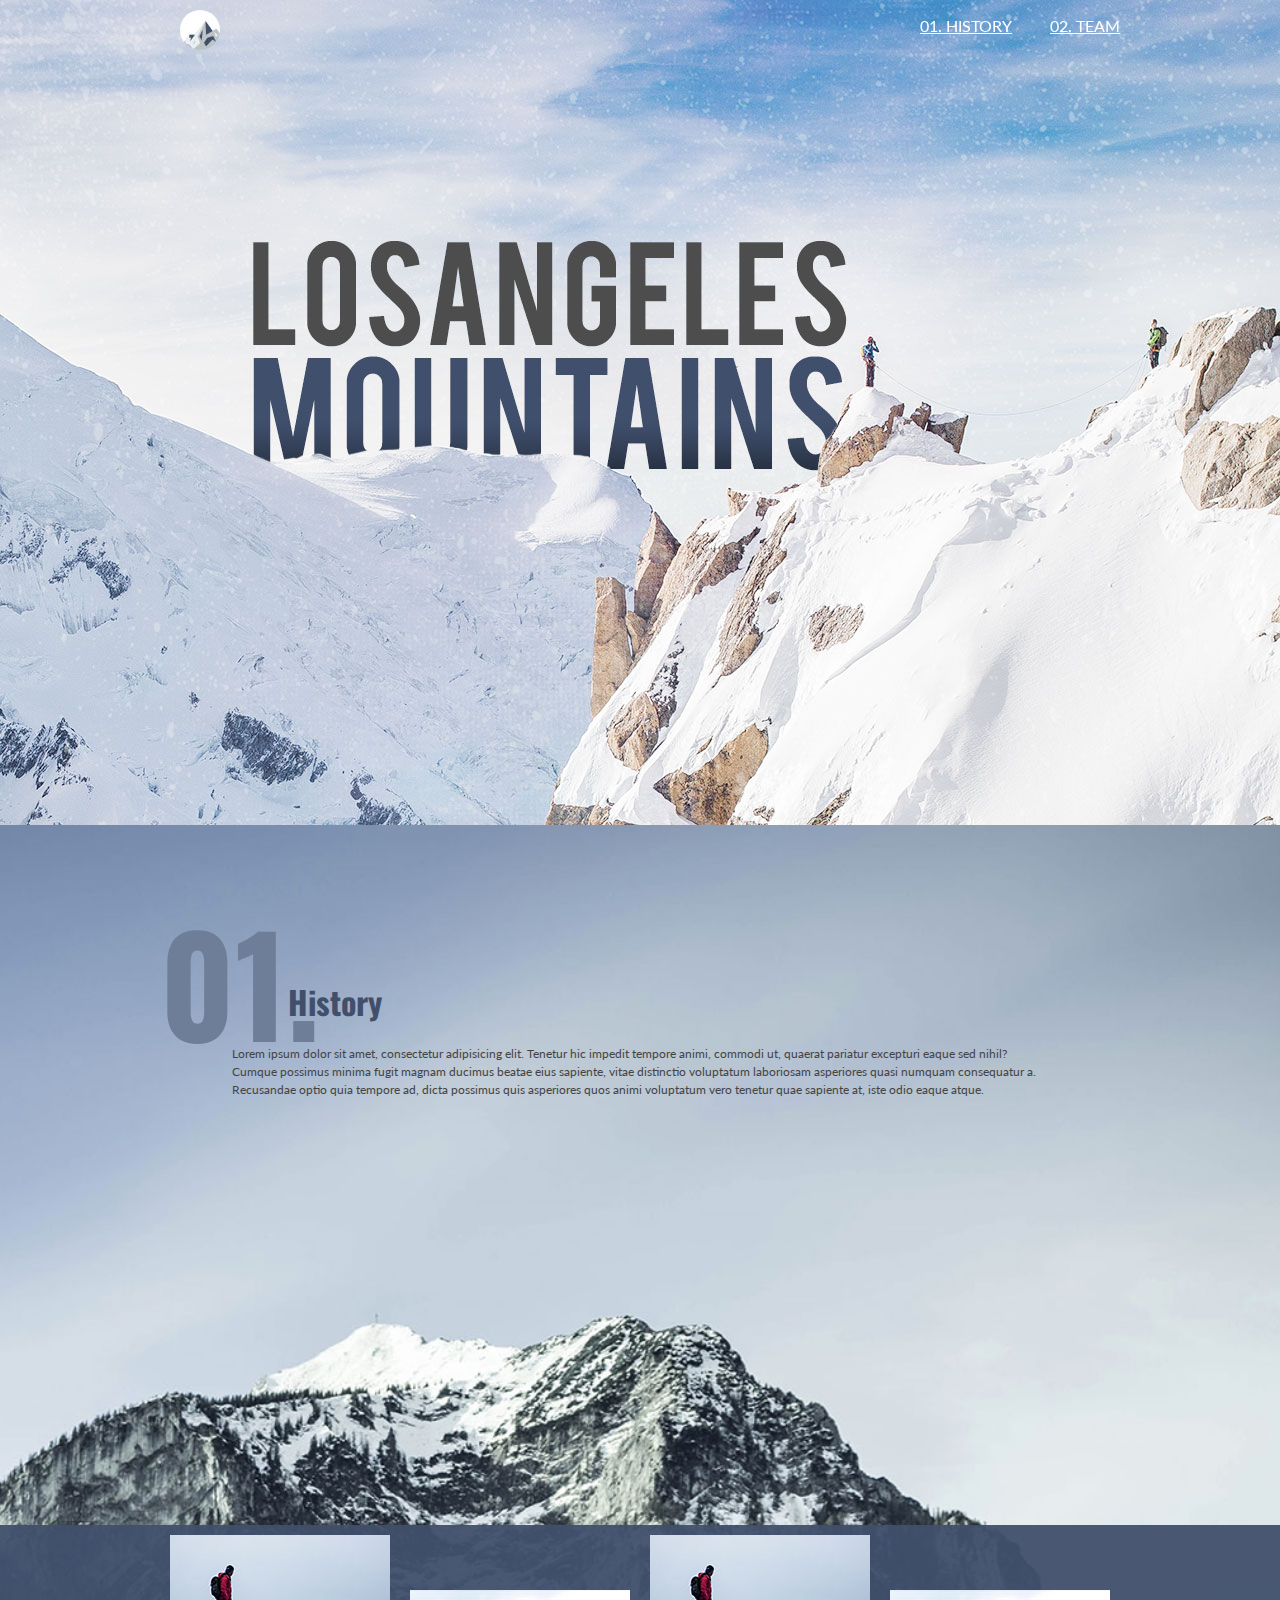
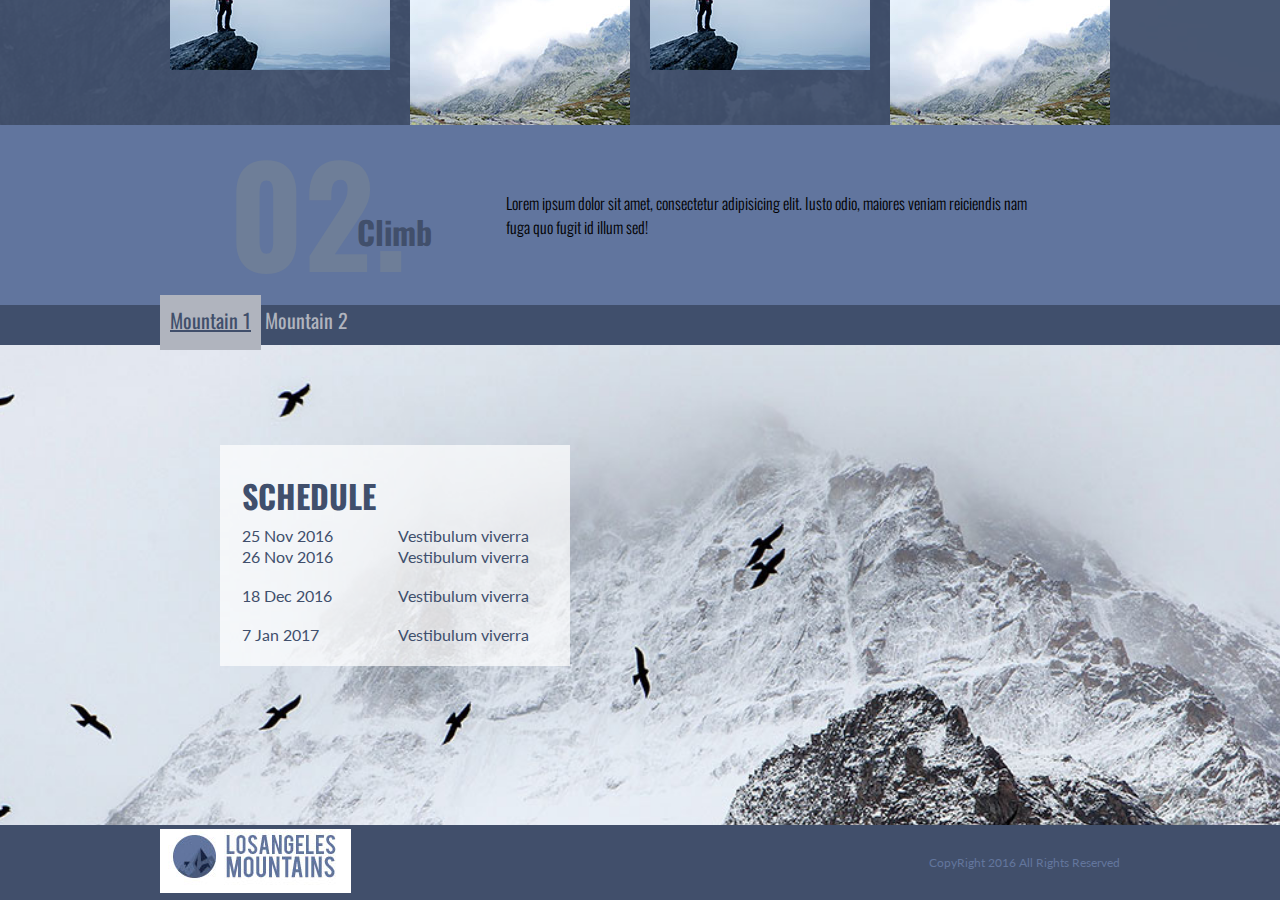
<file: index.html>
<!DOCTYPE html>
<html lang="en">

<head>
    <meta charset="UTF-8">
    <meta name="viewport" content="width=device-width, initial-scale=1">
    <title>LA Mountains</title>
    <link rel="stylesheet" href="./css/main.css">
</head>

<body>
    <div class="wrapper">
        <!-- STICK NAV PAGE -->
        <header>
            <div class="container">
                <div class="logo"></div>
                <nav>
                    <a href="#">01. History</a>
                    <a href="#">02. Team</a>
                </nav>
            </div>
        </header>

        <!-- LANDING PAGE -->
        <section id="landing">
            <div class="container">
            </div>
        </section>

        <!-- HISTORY PAGE -->
        <section id="history">
            <div class="container">

                <h2 class="title">
                    <span class="title-number">01.</span>
                    <span class="title-text">History</span>
                </h2>

                <p>
                    Lorem ipsum dolor sit amet, consectetur adipisicing elit. Tenetur hic impedit tempore animi, commodi ut, quaerat pariatur excepturi eaque sed nihil? Cumque possimus minima fugit magnam ducimus beatae eius sapiente, vitae distinctio voluptatum laboriosam asperiores quasi numquam consequatur a. Recusandae optio quia tempore ad, dicta possimus quis asperiores quos animi voluptatum vero tenetur quae sapiente at, iste odio eaque atque.
                </p>

            </div>

           <!-- IMAGE CAROUSEL -->
            <div class="gallery">
                <div class="container">
                    <img class="up slide" src='./assets/carousel_1.jpg' alt="">
                    <img class="slide" src='./assets/carousel_2.jpg' alt="">
                    <img class="up slide" src='./assets/carousel_3.jpg' alt="">
                    <img class="slide"  src='./assets/carousel_4.jpg' alt="">
                </div>
            </div>
        </section>

        <!-- CLIMB PAGE -->
        <section id="climb">
            <div class="banner">
                <div class="container">

                    <h2 class="title">
                        <span class="title-number">02.</span>
                        <span class="title-text">Climb</span>
                    </h2>

                    <p>
                        Lorem ipsum dolor sit amet, consectetur adipisicing elit. Iusto odio, maiores veniam reiciendis nam fuga quo fugit id illum sed!
                    </p>

                </div>
            </div>
            <div class="tabs">
                <div class="container">
                    <a class='tab active' id="mountain-1" href="#">Mountain 1</a>
                    <a class='tab' id="mountain-2" href="#">Mountain 2</a>
                </div>
            </div>

            <div class="climb-bg mountain-1">
                <div class="container">
                    <div class="schedule" id="schedule-1">
                        <table>
                            <tr>
                                <th>Schedule</th>
                                <th></th>
                            </tr>
                            <tr>
                                <td>25 Nov 2016</td>
                                <td>Vestibulum viverra</td>
                            </tr>
                            <tr>
                                <td>26 Nov 2016</td>
                                <td>Vestibulum viverra</td>
                            </tr>
                            <tr>
                                <td></td>
                                <td></td>
                            </tr>
                            <tr>
                                <td>18 Dec 2016</td>
                                <td>Vestibulum viverra</td>
                            </tr>
                            <tr>
                                <td></td>
                                <td></td>
                            </tr>
                            <tr>
                                <td>7 Jan 2017</td>
                                <td>Vestibulum viverra</td>
                            </tr>
                        </table>
                    </div>
                    <div class="schedule" id="schedule-2">
                        <table>
                            <tr>
                                <th>Schedule</th>
                                <th></th>
                            </tr>
                            <tr>
                                <td>17 Nov 2016</td>
                                <td>Vestibulum viverra</td>
                            </tr>
                            <tr>
                                <td>13 Dec 2016</td>
                                <td>Vestibulum viverra</td>
                            </tr>
                            <tr>
                                <td></td>
                                <td></td>
                            </tr>
                            <tr>
                                <td>28 Dec 2016</td>
                                <td>Vestibulum viverra</td>
                            </tr>
                            <tr>
                                <td></td>
                                <td></td>
                            </tr>
                            <tr>
                                <td>9 Feb 2017</td>
                                <td>Vestibulum viverra</td>
                            </tr>
                        </table>
                    </div>
                </div>
            </div>
        </section>

        <footer>
            <div class="container">
                <figure class="foot-logo">
                    <img src="assets/logo_2.jpg" alt="foot-logo">
                </figure>
                <p>CopyRight 2016 All Rights Reserved</p>
            </div>
        </footer>
    </div>

    <!-- JAVASCRIPT -->
    <script src="js/nav.js"></script>
    <script src="js/tabs.js"></script>
    <script src="js/carousel.js"></script>
</body>

</html>
</file>
<file: css/main.css>
@import url("https://fonts.googleapis.com/css?family=Lato|Oswald:300,400,500");
* {
  box-sizing: border-box;
  margin: 0;
  padding: 0;
}

body {
  background-color: #61759e;
  font-family: "Lato", Arial, sans-serif;
  font-size: 16px;
}

.wrapper {
  max-width: 1600px;
  margin: 0 auto;
}

.container {
  max-width: 960px;
  margin: 0 auto;
}

/*  PAGE TITLES STYLES */
.title {
  position: relative;
  font-family: "Oswald", Arial, sans-serif;
  margin-top: 55px;
  height: 10.3rem;
}
.title-number {
  font-size: 8.5rem;
  font-weight: bold;
  color: #6e7e98;
}
.title-text {
  font-size: 2rem;
  color: #414f6b;
  position: absolute;
  bottom: 20px;
  left: 128px;
}

@media screen and (max-width: 860px) {
  .wrapper {
    width: 100%;
    overflow: hidden;
  }

  .container {
    width: 100%;
    padding-right: 10px;
  }
}
header {
  height: 50px;
  width: 100%;
  z-index: 3;
  position: fixed;
  transition: all 500ms ease;
}
header .container {
  display: flex;
  justify-content: space-between;
  height: inherit;
  align-items: center;
}
header .logo {
  height: 40px;
  width: 40px;
  margin-left: 20px;
  background-image: url("../assets/logo_1.jpg");
  background-position: center center;
  border-radius: 50%;
  align-self: flex-end;
}
header nav {
  width: 200px;
  display: flex;
  justify-content: space-between;
}
header nav a {
  color: #fff;
  text-transform: uppercase;
}
header.scroll-nav {
  height: 75px;
  position: fixed;
  background-color: #61759e;
}
header.scroll-nav .logo {
  align-self: center;
  background-image: url("../assets/logo_3.jpg");
  border-radius: 0;
  height: 50px;
  width: 190px;
}
header.scroll-nav a {
  color: #2d4064;
}

#landing {
  width: 100%;
  height: 825px;
  background: url("../assets/Hollywood.jpg") no-repeat;
  background-size: cover;
  background-position: center center;
}

#history {
  height: 900px;
  background: url("../assets/SnowyMtn.jpg") no-repeat;
  background-position: center center;
  background-size: cover;
  display: flex;
  flex-direction: column;
  justify-content: space-between;
}
#history p {
  width: 85%;
  margin: 0 auto;
  line-height: 1.5em;
  color: #444;
  font-size: 0.75rem;
  font-family: "Lato", Arial, sans-serif;
}
#history .gallery {
  height: 200px;
  width: 100%;
  background-color: rgba(64, 79, 108, 0.95);
}
#history .gallery .container {
  display: flex;
  height: 100%;
  align-items: flex-end;
  justify-content: space-around;
  padding-top: 10px;
}
#history .gallery .container img.up {
  align-self: flex-start;
}
#history .gallery .container .animate {
  animation: fadein 2s;
}

@keyframes fadein {
  from {
    opacity: 0;
  }
  to {
    opacity: 1;
  }
}
#climb {
  height: 700px;
  position: relative;
  overflow: hidden;
  transition: all 500ms ease;
}
#climb .banner {
  height: 180px;
  width: 100%;
  background-color: #61759e;
}
#climb .banner .container {
  display: flex;
  justify-content: space-around;
  align-items: center;
  padding: 0 40px;
  height: 100%;
  width: 100%;
}
#climb .banner p {
  width: 62%;
  font-size: 1rem;
  font-family: "Oswald", Arial, sans-serif;
  font-weight: 300;
}
#climb .title {
  margin-top: 0;
  align-self: flex-end;
  width: 25%;
  transform: translateY(-30px);
}
#climb .tabs {
  background-color: #404F6C;
  height: 40px;
  width: 100%;
}
#climb .tabs a {
  color: #b0b4be;
  font-size: 1.25rem;
  font-family: "Oswald", Arial, sans-serif;
  text-decoration: none;
}
#climb .tabs .active {
  color: #414f6b;
  background-color: #b0b4be;
  text-decoration: underline;
  padding: 10px 10px 15px;
}
#climb .mountain-1 {
  background: url("../assets/tabImg_1.jpg") no-repeat;
}
#climb .mountain-2 {
  background: url("../assets/tabImg_2_02.jpg") no-repeat;
}
#climb .climb-bg {
  transition: all 500ms ease;
  height: 100%;
  background-position: center center;
  background-size: cover;
}
#climb .schedule {
  color: #404F6C;
  background-color: rgba(255, 255, 255, 0.7);
  width: 25%;
  margin-left: 30px;
  width: 350px;
  padding: 20px;
  transform: translate(30px, 100px);
}
#climb #schedule-2 {
  display: none;
}
#climb table {
  width: 100%;
  text-align: left;
  margin: 0 auto;
  font-family: "Oswald", Arial, sans-serif;
}
#climb table th {
  font-size: 2rem;
  padding: 5px 0;
  text-transform: uppercase;
}
#climb table td {
  height: 1rem;
  font-family: "Lato", sans-serif;
}

@media screen and (max-width: 860px) {
  .banner .container {
    flex-direction: column;
  }
}
footer {
  height: 75px;
  background-color: #414f6b;
}
footer .container {
  height: 100%;
  display: flex;
  justify-content: space-between;
  align-items: center;
}
footer p {
  color: #63769d;
  font-size: 0.75rem;
  font-family: "Lato", Arial, sans-serif;
}

/*# sourceMappingURL=main.css.map */
</file>
